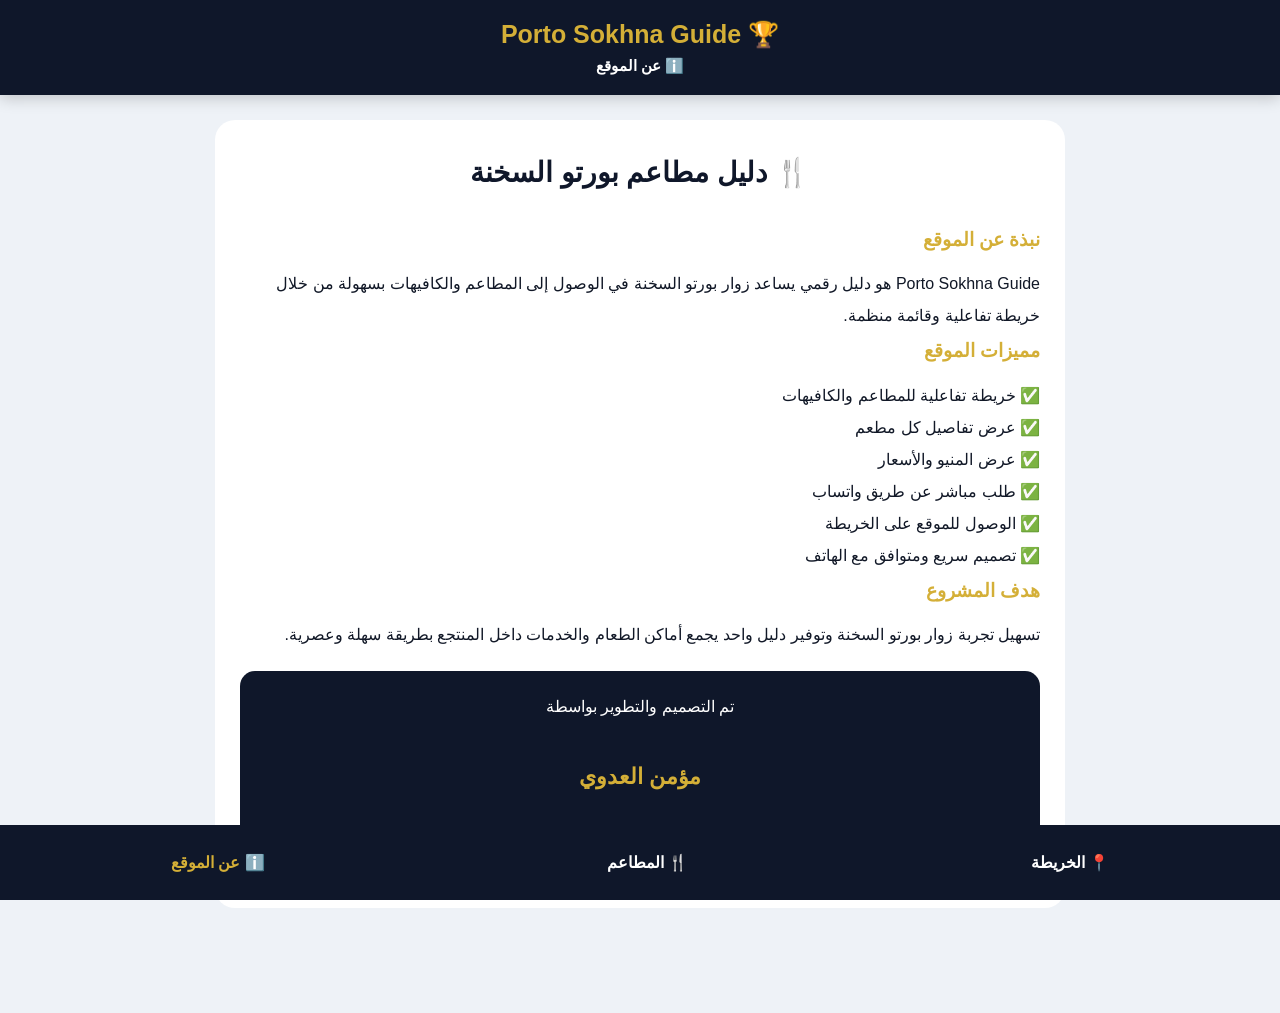
<file: about.html>
<!-- 
<!DOCTYPE html>
<html lang="ar" dir="rtl">
<head>

<meta charset="UTF-8">
<meta name="viewport" content="width=device-width, initial-scale=1.0">

<title>عن الموقع</title>

<link rel="stylesheet" href="style.css">

</head>

<body>

<div class="header">

<div class="header-main">
🏆 Porto Sokhna Guide
</div>

<div class="header-sub">
ℹ️ عن الموقع
</div>

</div>

<div class="content">

<div class="title">
🍴 دليل مطاعم بورتو السخنة
</div>

<div class="section">

<h3>نبذة عن الموقع</h3>

<p>
تم إنشاء هذا الموقع لمساعدة زوار بورتو السخنة في الوصول إلى المطاعم والكافيهات بسهولة، واستعراض المنيو الخاصة بكل مطعم، والوصول إلى الصفحات الرسمية الخاصة بهم من مكان واحد.
</p>

</div>

<div class="section">

<h3>مميزات الموقع</h3>

<p>
✅ خريطة تفاعلية للمطاعم والكافيهات<br>
✅ عرض المنيو الخاصة بكل مطعم<br>
✅ الوصول للصفحات الرسمية<br>
✅ مشاركة المطاعم بسهولة<br>
✅ تصميم متوافق مع الهواتف المحمولة<br>
✅ واجهة بسيطة وسريعة الاستخدام
</p>

</div>

<div class="section">

<h3>هدف المشروع</h3>

<p>
يهدف المشروع إلى تحسين تجربة زوار بورتو السخنة من خلال توفير دليل رقمي سريع وسهل للوصول إلى أماكن الطعام والخدمات داخل المنتجع.
</p>

</div>

<div class="creator">

تم التصميم والتطوير بواسطة

<br><br>

<strong>
مؤمن العدوي
</strong>

<br><br>

📱 01064633476

</div>

</div>

<div class="bottom-nav">

<a href="index.html">
📍 الخريطة
</a>

<a href="restaurants.html">
🍴 المطاعم
</a>

<a href="about.html" class="active">
ℹ️ عن الموقع
</a>

</div>

</body>
</html> -->
<!DOCTYPE html>
<html lang="ar" dir="rtl">

<head>

<meta charset="UTF-8">

<meta name="viewport" content="width=device-width, initial-scale=1.0">


<title>عن الموقع</title>


<link rel="stylesheet" href="style.css">


</head>



<body>



<div class="header">


<div class="header-main">

🏆 Porto Sokhna Guide

</div>



<div class="header-sub">

ℹ️ عن الموقع

</div>



</div>





<div class="content">


<div class="title">

🍴 دليل مطاعم بورتو السخنة

</div>





<div class="section">


<h3>

نبذة عن الموقع

</h3>



<p>

Porto Sokhna Guide هو دليل رقمي يساعد زوار بورتو السخنة في الوصول إلى المطاعم والكافيهات بسهولة من خلال خريطة تفاعلية وقائمة منظمة.

</p>


</div>







<div class="section">


<h3>

مميزات الموقع

</h3>



<p>

✅ خريطة تفاعلية للمطاعم والكافيهات

<br>

✅ عرض تفاصيل كل مطعم

<br>

✅ عرض المنيو والأسعار

<br>

✅ طلب مباشر عن طريق واتساب

<br>

✅ الوصول للموقع على الخريطة

<br>

✅ تصميم سريع ومتوافق مع الهاتف

</p>



</div>







<div class="section">


<h3>

هدف المشروع

</h3>



<p>

تسهيل تجربة زوار بورتو السخنة وتوفير دليل واحد يجمع أماكن الطعام والخدمات داخل المنتجع بطريقة سهلة وعصرية.

</p>


</div>







<div class="creator">


تم التصميم والتطوير بواسطة


<br><br>


<strong>

مؤمن العدوي

</strong>



<br><br>


📱 01064633476



</div>





</div>







<div class="bottom-nav">


<a href="index.html">

📍 الخريطة

</a>



<a href="restaurants.html">

🍴 المطاعم

</a>



<a href="about.html" class="active">

ℹ️ عن الموقع

</a>



</div>





</body>

</html>
</file>
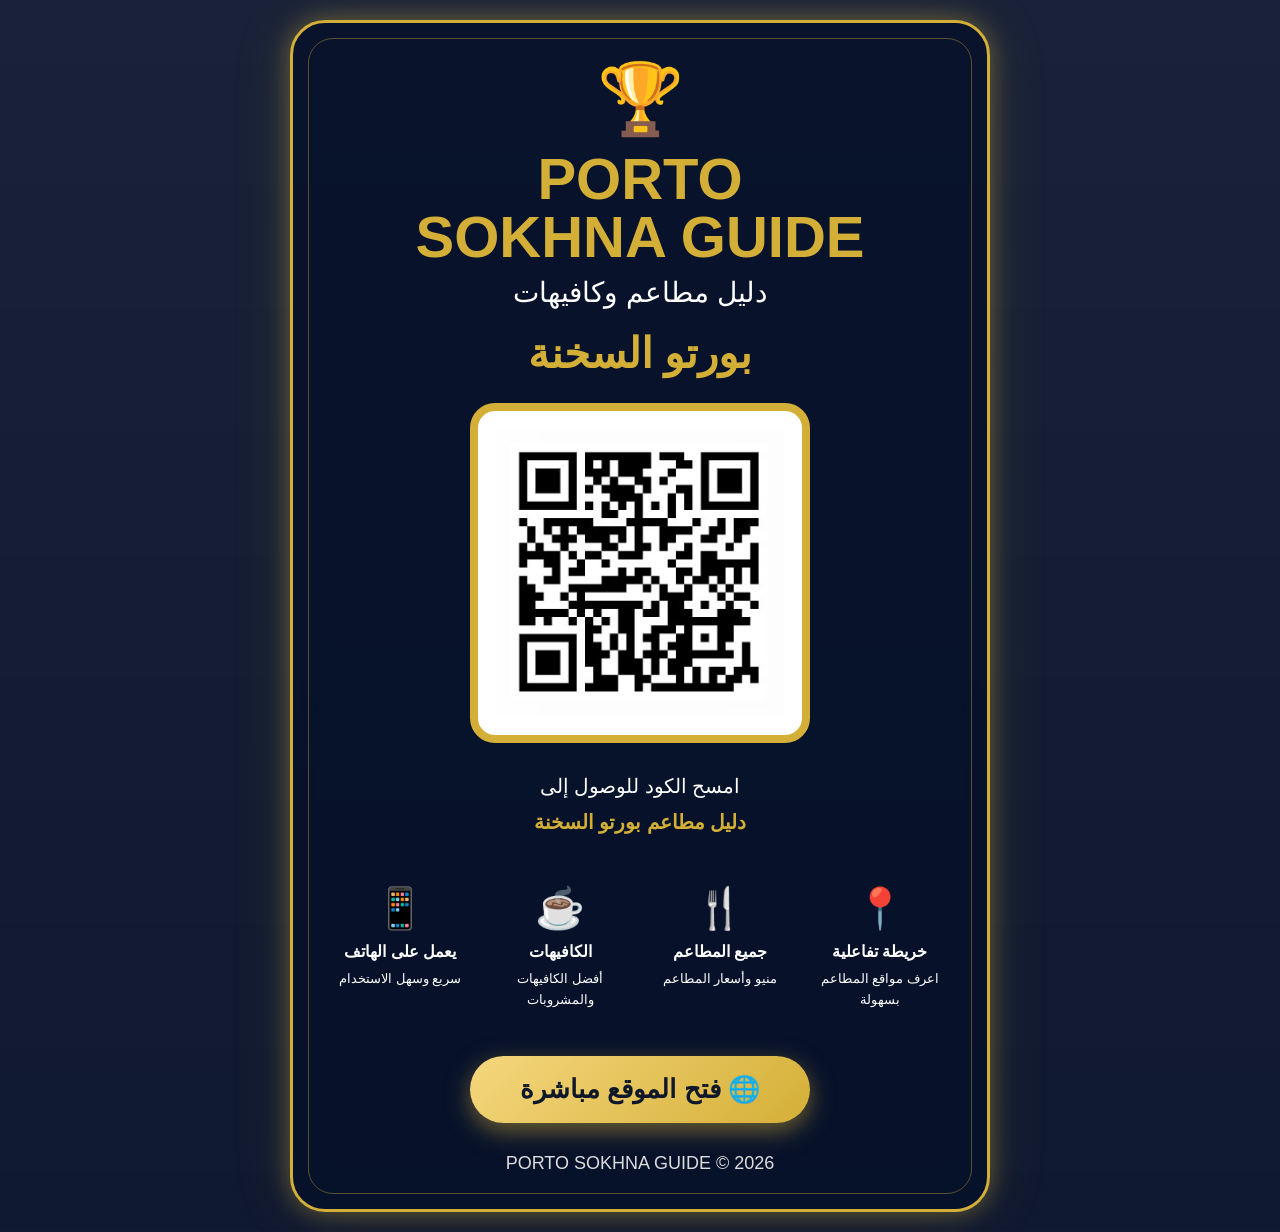
<file: qr.html>
<!DOCTYPE html>
<html lang="ar" dir="rtl">
<head>
<meta charset="UTF-8">
<meta name="viewport" content="width=device-width, initial-scale=1.0">

<title>Porto Sokhna Guide QR</title>

<link rel="preconnect" href="https://fonts.googleapis.com">

<style>

*{
margin:0;
padding:0;
box-sizing:border-box;
font-family:Tahoma,sans-serif;
}

body{
min-height:100vh;
display:flex;
justify-content:center;
align-items:center;
background:
linear-gradient(rgba(5,15,40,.92),rgba(5,15,40,.96)),
url("https://images.unsplash.com/photo-1507525428034-b723cf961d3e");
background-size:cover;
background-position:center;
padding:20px;
}

.poster{

width:100%;
max-width:700px;

background:rgba(5,15,40,.75);

backdrop-filter:blur(12px);

border:3px solid #d4af37;

border-radius:35px;

padding:35px;

box-shadow:
0 0 25px rgba(212,175,55,.4),
0 0 60px rgba(212,175,55,.15);

text-align:center;

color:white;

position:relative;
}

.poster:before{

content:"";

position:absolute;

top:15px;
right:15px;
left:15px;
bottom:15px;

border:1px solid rgba(212,175,55,.4);

border-radius:25px;

pointer-events:none;
}

.logo{

font-size:70px;

color:#d4af37;

margin-bottom:10px;
}

.main-title{

font-size:58px;

font-weight:bold;

color:#d4af37;

line-height:1;
}

.sub-title{

font-size:28px;

margin-top:10px;

margin-bottom:20px;
}

.arabic-title{

font-size:42px;

font-weight:bold;

color:#d4af37;

margin-bottom:25px;
}

.qr-box{

background:white;

padding:18px;

border-radius:25px;

width:340px;

height:340px;

margin:auto;

border:8px solid #d4af37;

display:flex;

justify-content:center;

align-items:center;
}

.qr-box img{

width:100%;

height:100%;

object-fit:contain;
}

.scan-text{

font-size:20px;

margin-top:25px;

line-height:1.8;
}

.scan-text span{

color:#d4af37;

font-weight:bold;
}

.features{

display:grid;

grid-template-columns:repeat(4,1fr);

gap:15px;

margin-top:35px;
}

.feature{

padding:10px;
}

.icon{

font-size:40px;

color:#d4af37;

margin-bottom:10px;
}

.feature h4{

margin-bottom:8px;
}

.feature p{

font-size:13px;

line-height:1.6;
}

.open-btn{

display:inline-block;

margin-top:35px;

background:linear-gradient(
135deg,
#f5d77d,
#d4af37
);

color:#0f172a;

padding:18px 50px;

font-size:26px;

font-weight:bold;

text-decoration:none;

border-radius:60px;

box-shadow:0 8px 25px rgba(212,175,55,.5);
}

.footer{

margin-top:30px;

font-size:18px;

color:#ddd;
}

@media(max-width:768px){

.main-title{
font-size:42px;
}

.arabic-title{
font-size:28px;
}

.qr-box{
width:260px;
height:260px;
}

.features{
grid-template-columns:repeat(2,1fr);
}

.open-btn{
font-size:20px;
padding:15px 35px;
}

}

</style>
</head>

<body>

<div class="poster">

<div class="logo">🏆</div>

<div class="main-title">
PORTO
</div>

<div class="main-title">
SOKHNA GUIDE
</div>

<div class="sub-title">
دليل مطاعم وكافيهات
</div>

<div class="arabic-title">
بورتو السخنة
</div>

<div class="qr-box">

<img src="qr.png" alt="QR">

</div>

<div class="scan-text">

امسح الكود للوصول إلى

<br>

<span>
دليل مطاعم بورتو السخنة
</span>

</div>

<div class="features">

<div class="feature">
<div class="icon">📍</div>
<h4>خريطة تفاعلية</h4>
<p>اعرف مواقع المطاعم بسهولة</p>
</div>

<div class="feature">
<div class="icon">🍴</div>
<h4>جميع المطاعم</h4>
<p>منيو وأسعار المطاعم</p>
</div>

<div class="feature">
<div class="icon">☕</div>
<h4>الكافيهات</h4>
<p>أفضل الكافيهات والمشروبات</p>
</div>

<div class="feature">
<div class="icon">📱</div>
<h4>يعمل على الهاتف</h4>
<p>سريع وسهل الاستخدام</p>
</div>

</div>

<a
href="https://momen4449.github.io/Restaurants-and-Caf-s-Guide/index.html"
class="open-btn"
target="_blank">

🌐 فتح الموقع مباشرة

</a>

<div class="footer">

PORTO SOKHNA GUIDE © 2026

</div>

</div>

</body>
</html>
</file>
<file: style.css>
/* *{
margin:0;
padding:0;
box-sizing:border-box;
font-family:Tahoma,sans-serif;
}

body{
background:#eef2f7;
color:#111827;
}

.header{
background:#0f172a;
color:#d4af37;
padding:20px;
text-align:center;
font-weight:bold;
box-shadow:0 2px 15px rgba(0,0,0,.2);
}

.header-main{
font-size:24px;
}

.header-sub{
font-size:14px;
margin-top:5px;
color:#fff;
}

.map-card{
width:95%;
height:calc(100vh - 170px);
margin:10px auto;
background:white;
border-radius:25px;
overflow:hidden;
box-shadow:0 6px 20px rgba(0,0,0,.15);
border:2px solid #d4af37;
}

#map{
width:100%;
height:100%;
}

.container{
max-width:900px;
margin:20px auto;
padding:15px;
}

.restaurant{
background:white;
padding:18px;
margin-bottom:15px;
border-radius:18px;
display:flex;
align-items:center;
justify-content:space-between;
cursor:pointer;
box-shadow:0 4px 15px rgba(0,0,0,.08);
border:2px solid transparent;
transition:.3s;
}

.restaurant:hover{
border-color:#d4af37;
transform:translateY(-2px);
}

.restaurant img{
width:70px;
height:70px;
border-radius:14px;
object-fit:cover;
border:2px solid #d4af37;
}

.info{
flex:1;
margin-right:15px;
}

.info h3{
margin-bottom:5px;
color:#0f172a;
}

.info p{
color:#777;
font-size:13px;
}

.arrow{
font-size:26px;
color:#d4af37;
font-weight:bold;
}

.bottom-nav{
position:fixed;
bottom:0;
width:100%;
height:75px;
background:#0f172a;
display:flex;
justify-content:space-around;
align-items:center;
box-shadow:0 -2px 15px rgba(0,0,0,.2);
z-index:999;
}

.bottom-nav a{
text-decoration:none;
font-weight:bold;
color:white;
}

.bottom-nav .active{
color:#d4af37;
}

.logo-box{
text-align:center;
padding:25px;
}

.logo-box img{
width:140px;
height:140px;
border-radius:20px;
object-fit:cover;
border:4px solid #d4af37;
box-shadow:0 4px 15px rgba(0,0,0,.2);
}

.restaurant-title{
font-size:30px;
font-weight:bold;
margin-top:15px;
color:#0f172a;
}

.rating{
margin-top:10px;
font-size:18px;
color:#d4af37;
font-weight:bold;
}

.location{
margin-top:8px;
color:#666;
font-size:15px;
}

.actions{
max-width:800px;
margin:15px auto;
padding:0 15px;
display:grid;
gap:10px;
}

.btn{
display:block;
text-align:center;
padding:14px;
border-radius:12px;
text-decoration:none;
font-weight:bold;
font-size:17px;
transition:.3s;
}

.btn:hover{
transform:translateY(-2px);
}

.call-btn{
background:#16a34a;
color:white;
}

.website-btn{
background:#d4af37;
color:#0f172a;
}

.share-btn{
background:#2563eb;
color:white;
}

.section-title{
font-size:24px;
font-weight:bold;
margin-bottom:15px;
color:#0f172a;
text-align:center;
}

.item{
background:white;
padding:18px;
margin-bottom:12px;
border-radius:15px;
display:flex;
justify-content:space-between;
align-items:center;
box-shadow:0 2px 8px rgba(0,0,0,.08);
}

.food-name{
font-weight:bold;
font-size:17px;
}

.food-price{
color:#d4af37;
font-weight:bold;
font-size:16px;
}

.back{
display:block;
width:260px;
margin:25px auto;
text-align:center;
background:#e63946;
color:white;
padding:14px;
text-decoration:none;
border-radius:12px;
font-weight:bold;
font-size:17px;
}

.content{
max-width:850px;
margin:25px auto;
padding:25px;
background:white;
border-radius:20px;
box-shadow:0 4px 15px rgba(0,0,0,.08);
line-height:2;
}

.title{
text-align:center;
font-size:28px;
font-weight:bold;
color:#0f172a;
margin-bottom:20px;
}

.section{
margin-bottom:25px;
}

.section h3{
color:#d4af37;
margin-bottom:10px;
}

.creator{
text-align:center;
padding:20px;
background:#0f172a;
color:white;
border-radius:15px;
margin-top:20px;
}

.creator strong{
color:#d4af37;
font-size:22px;
}

.footer{
text-align:center;
padding:20px;
color:#777;
font-size:14px;
}

.restaurant-icon{
background:#e63946;
width:30px;
height:30px;
border-radius:50%;
display:flex;
justify-content:center;
align-items:center;
color:white;
font-size:16px;
border:2px solid white;
}

.leaflet-popup-content{
margin:10px;
}
.rating{
background:#fff8e1;
padding:10px 15px;
border-radius:12px;
display:inline-block;
margin-top:10px;
border:1px solid #d4af37;
} */
 *{
margin:0;
padding:0;
box-sizing:border-box;
font-family:Tahoma,Arial,sans-serif;
}


body{

background:#eef2f7;

color:#111827;

padding-bottom:80px;

}




.header{

background:#0f172a;

color:#d4af37;

padding:20px;

text-align:center;

font-weight:bold;

box-shadow:0 3px 15px rgba(0,0,0,.2);

}



.header-main{

font-size:25px;

}



.header-sub{

margin-top:8px;

font-size:15px;

color:white;

}




.map-card{

width:95%;

height:calc(100vh - 170px);

margin:15px auto;

background:white;

border-radius:25px;

overflow:hidden;

border:2px solid #d4af37;

box-shadow:0 5px 20px rgba(0,0,0,.15);

}



#map{

width:100%;

height:100%;

}





.container{

max-width:900px;

margin:20px auto;

padding:15px;

}







.restaurant{

background:white;

padding:18px;

margin-bottom:15px;

border-radius:18px;

display:flex;

align-items:center;

justify-content:space-between;

cursor:pointer;

box-shadow:0 4px 15px rgba(0,0,0,.08);

border:2px solid transparent;

transition:.3s;

}



.restaurant:hover{

border-color:#d4af37;

transform:translateY(-3px);

}





.restaurant img{

width:75px;

height:75px;

object-fit:cover;

border-radius:15px;

border:2px solid #d4af37;

}




.info{

flex:1;

margin-right:15px;

}



.info h3{

color:#0f172a;

margin-bottom:5px;

}





.restaurant-rating,
.rating{

color:#d4af37;

font-weight:bold;

}






.arrow{

font-size:30px;

color:#d4af37;

}





.search-box{

max-width:900px;

margin:20px auto;

padding:0 15px;

}



.search-box input{

width:100%;

padding:15px;

border-radius:15px;

border:2px solid #d4af37;

font-size:16px;

}





.restaurant-count{

text-align:center;

font-weight:bold;

margin:15px;

}





.bottom-nav{

position:fixed;

bottom:0;

width:100%;

height:75px;

background:#0f172a;

display:flex;

justify-content:space-around;

align-items:center;

z-index:999;

}



.bottom-nav a{

color:white;

text-decoration:none;

font-weight:bold;

}



.bottom-nav .active{

color:#d4af37;

}





.logo-box{

text-align:center;

padding:25px;

}





.logo-box img{

width:150px;

height:150px;

border-radius:20px;

object-fit:cover;

border:4px solid #d4af37;

}





.restaurant-title{

font-size:30px;

font-weight:bold;

margin-top:15px;

color:#0f172a;

}





.actions{

max-width:700px;

margin:auto;

padding:15px;

display:grid;

gap:10px;

}





.btn{

padding:14px;

border-radius:12px;

text-align:center;

text-decoration:none;

font-weight:bold;

}



.call-btn{

background:#16a34a;

color:white;

}



.website-btn{

background:#d4af37;

color:#0f172a;

}



.share-btn{

background:#2563eb;

color:white;

}





.item{

background:white;

padding:15px;

margin-bottom:12px;

border-radius:15px;

display:flex;

align-items:center;

justify-content:space-between;

box-shadow:0 3px 10px rgba(0,0,0,.08);

}



.food-price{

color:#d4af37;

font-weight:bold;

}





.order-btn{

background:#16a34a;

color:white;

padding:8px 12px;

border-radius:10px;

text-decoration:none;

font-weight:bold;

}





.content{

max-width:850px;

margin:25px auto;

padding:25px;

background:white;

border-radius:20px;

line-height:2;

}





.title{

text-align:center;

font-size:28px;

font-weight:bold;

color:#0f172a;

margin-bottom:20px;

}




.section h3{

color:#d4af37;

margin-bottom:10px;

}





.creator{

margin-top:20px;

padding:20px;

text-align:center;

background:#0f172a;

color:white;

border-radius:15px;

}



.creator strong{

color:#d4af37;

font-size:22px;

}





.restaurant-icon{

background:#e63946;

width:32px;

height:32px;

border-radius:50%;

display:flex;

align-items:center;

justify-content:center;

border:2px solid white;

font-size:18px;

}
</file>
